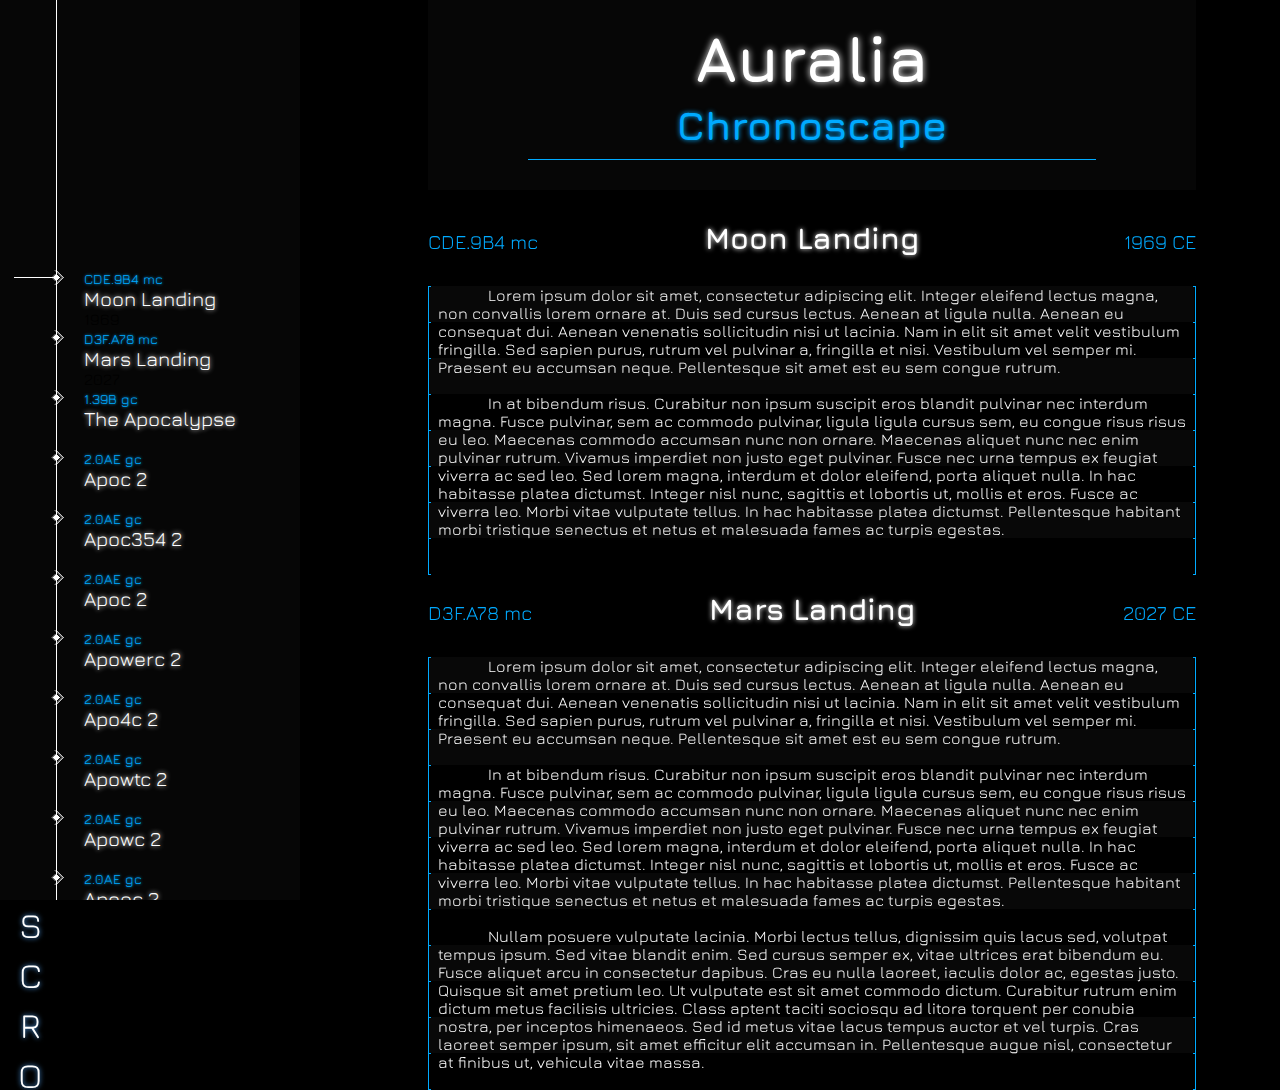
<file: Chronoscape.html>
<!DOCTYPE html>
<html>
	<head>
		<link rel="stylesheet" type="text/css" href="Chronoscape.css"> 
		<link href="https://fonts.googleapis.com/css?family=Jura" rel="stylesheet">
		<script src="https://ajax.googleapis.com/ajax/libs/jquery/3.3.1/jquery.min.js"></script>
		<script src="Chronoscape.js"></script>
		<title>Auralia - Chronoscape</title>
	</head>
	<body onload="openAnim();">
		<div id="timebar">
			<div id="tbdecor1"></div>
			<div id="scrollnote">S C R O L L</div>
			<div id="scrolltop"></div>
			<div class="ttag">
				<div id="tbdecor2"></div>
				<div class="tstamp">CDE.9B4 mc</div>
				<div class="stitle">Moon Landing</div>
				<div class="date">1969</div>
			</div>
			<div class="ttag">
				<div class="tstamp">D3F.A78 mc</div>
				<div class="stitle">Mars Landing</div>
				<div class="date">2027</div>
			</div>
			<div class="ttag">
				<div class="tstamp">1.39B gc</div>
				<div class="stitle">The Apocalypse</div>
			</div>
			<div class="ttag">
				<div class="tstamp">2.0AE gc</div>
				<div class="stitle">Apoc 2</div>
			</div>
			<div class="ttag">
				<div class="tstamp">2.0AE gc</div>
				<div class="stitle">Apoc354 2</div>
			</div>
			<div class="ttag">
				<div class="tstamp">2.0AE gc</div>
				<div class="stitle">Apoc 2</div>
			</div>
			<div class="ttag">
				<div class="tstamp">2.0AE gc</div>
				<div class="stitle">Apowerc 2</div>
			</div>
			<div class="ttag">
				<div class="tstamp">2.0AE gc</div>
				<div class="stitle">Apo4c 2</div>
			</div>
			<div class="ttag">
				<div class="tstamp">2.0AE gc</div>
				<div class="stitle">Apowtc 2</div>
			</div>
			<div class="ttag">
				<div class="tstamp">2.0AE gc</div>
				<div class="stitle">Apowc 2</div>
			</div>
			<div class="ttag">
				<div class="tstamp">2.0AE gc</div>
				<div class="stitle">Apeoc 2</div>
			</div>
			<div class="ttag">
				<div class="tstamp">2.0AE gc</div>
				<div class="stitle">Ap23oc 2</div>
			</div>
			<div class="ttag">
				<div class="tstamp">2.0AE gc</div>
				<div class="stitle">Apoghc 2</div>
			</div>
			<div class="ttag">
				<div class="tstamp">2.0AE gc</div>
				<div class="stitle">Apoerc 2</div>
			</div>
			<div class="ttag">
				<div class="tstamp">2.0AE gc</div>
				<div class="stitle">Apwwoc 2</div>
			</div>
			<div class="ttag">
				<div class="tstamp">2.0AE gc</div>
				<div class="stitle">Apoc 2</div>
			</div>
			<div class="ttag">
				<div class="tstamp">2.0AE gc</div>
				<div class="stitle">Apoc 2</div>
			</div>
			<div class="ttag">
				<div class="tstamp">2.0AE gc</div>
				<div class="stitle">Apoc 2</div>
			</div>
			<div id="scrollbottom"></div>
		</div>
		<div id="timebarspacer"></div>
		<div id="toppage">
			<center>
				<h1 id="toptitle1">Auralia</h1>
				<h2 id="toptitle2">Chronoscape</h2>
				<div id="decor1"></div>
			</center>
		</div>
		<div id="content">
			<div class="eventframe">
				<div class="text"> <!-- title 1-->
					<p>
Lorem ipsum dolor sit amet, consectetur adipiscing elit. Integer eleifend lectus magna, non convallis lorem ornare at. Duis sed cursus lectus. Aenean at ligula nulla. Aenean eu consequat dui. Aenean venenatis sollicitudin nisi ut lacinia. Nam in elit sit amet velit vestibulum fringilla. Sed sapien purus, rutrum vel pulvinar a, fringilla et nisi. Vestibulum vel semper mi. Praesent eu accumsan neque. Pellentesque sit amet est eu sem congue rutrum.
					</p><p>
In at bibendum risus. Curabitur non ipsum suscipit eros blandit pulvinar nec interdum magna. Fusce pulvinar, sem ac commodo pulvinar, ligula ligula cursus sem, eu congue risus risus eu leo. Maecenas commodo accumsan nunc non ornare. Maecenas aliquet nunc nec enim pulvinar rutrum. Vivamus imperdiet non justo eget pulvinar. Fusce nec urna tempus ex feugiat viverra ac sed leo. Sed lorem magna, interdum et dolor eleifend, porta aliquet nulla. In hac habitasse platea dictumst. Integer nisl nunc, sagittis et lobortis ut, mollis et eros. Fusce ac viverra leo. Morbi vitae vulputate tellus. In hac habitasse platea dictumst. Pellentesque habitant morbi tristique senectus et netus et malesuada fames ac turpis egestas.
					</p>
				</div>
			</div>
			<div class="eventframe">
				<div class="text"> <!-- title 2-->
					<p>
Lorem ipsum dolor sit amet, consectetur adipiscing elit. Integer eleifend lectus magna, non convallis lorem ornare at. Duis sed cursus lectus. Aenean at ligula nulla. Aenean eu consequat dui. Aenean venenatis sollicitudin nisi ut lacinia. Nam in elit sit amet velit vestibulum fringilla. Sed sapien purus, rutrum vel pulvinar a, fringilla et nisi. Vestibulum vel semper mi. Praesent eu accumsan neque. Pellentesque sit amet est eu sem congue rutrum.
					</p><p>
In at bibendum risus. Curabitur non ipsum suscipit eros blandit pulvinar nec interdum magna. Fusce pulvinar, sem ac commodo pulvinar, ligula ligula cursus sem, eu congue risus risus eu leo. Maecenas commodo accumsan nunc non ornare. Maecenas aliquet nunc nec enim pulvinar rutrum. Vivamus imperdiet non justo eget pulvinar. Fusce nec urna tempus ex feugiat viverra ac sed leo. Sed lorem magna, interdum et dolor eleifend, porta aliquet nulla. In hac habitasse platea dictumst. Integer nisl nunc, sagittis et lobortis ut, mollis et eros. Fusce ac viverra leo. Morbi vitae vulputate tellus. In hac habitasse platea dictumst. Pellentesque habitant morbi tristique senectus et netus et malesuada fames ac turpis egestas.
					</p><p>
Nullam posuere vulputate lacinia. Morbi lectus tellus, dignissim quis lacus sed, volutpat tempus ipsum. Sed vitae blandit enim. Sed cursus semper ex, vitae ultrices erat bibendum eu. Fusce aliquet arcu in consectetur dapibus. Cras eu nulla laoreet, iaculis dolor ac, egestas justo. Quisque sit amet pretium leo. Ut vulputate est sit amet commodo dictum. Curabitur rutrum enim dictum metus facilisis ultricies. Class aptent taciti sociosqu ad litora torquent per conubia nostra, per inceptos himenaeos. Sed id metus vitae lacus tempus auctor et vel turpis. Cras laoreet semper ipsum, sit amet efficitur elit accumsan in. Pellentesque augue nisl, consectetur at finibus ut, vehicula vitae massa.
					</p>
				</div>
			</div>
			<div class="eventframe">
				<div class="text"> <!-- title 2-->
					<p>
Lorem ipsum dolor sit amet, consectetur adipiscing elit. Integer eleifend lectus magna, non convallis lorem ornare at. Duis sed cursus lectus. Aenean at ligula nulla. Aenean eu consequat dui. Aenean venenatis sollicitudin nisi ut lacinia. Nam in elit sit amet velit vestibulum fringilla. Sed sapien purus, rutrum vel pulvinar a, fringilla et nisi. Vestibulum vel semper mi. Praesent eu accumsan neque. Pellentesque sit amet est eu sem congue rutrum.
					</p><p>
In at bibendum risus. Curabitur non ipsum suscipit eros blandit pulvinar nec interdum magna. Fusce pulvinar, sem ac commodo pulvinar, ligula ligula cursus sem, eu congue risus risus eu leo. Maecenas commodo accumsan nunc non ornare. Maecenas aliquet nunc nec enim pulvinar rutrum. Vivamus imperdiet non justo eget pulvinar. Fusce nec urna tempus ex feugiat viverra ac sed leo. Sed lorem magna, interdum et dolor eleifend, porta aliquet nulla. In hac habitasse platea dictumst. Integer nisl nunc, sagittis et lobortis ut, mollis et eros. Fusce ac viverra leo. Morbi vitae vulputate tellus. In hac habitasse platea dictumst. Pellentesque habitant morbi tristique senectus et netus et malesuada fames ac turpis egestas.
					</p><p>
Nullam posuere vulputate lacinia. Morbi lectus tellus, dignissim quis lacus sed, volutpat tempus ipsum. Sed vitae blandit enim. Sed cursus semper ex, vitae ultrices erat bibendum eu. Fusce aliquet arcu in consectetur dapibus. Cras eu nulla laoreet, iaculis dolor ac, egestas justo. Quisque sit amet pretium leo. Ut vulputate est sit amet commodo dictum. Curabitur rutrum enim dictum metus facilisis ultricies. Class aptent taciti sociosqu ad litora torquent per conubia nostra, per inceptos himenaeos. Sed id metus vitae lacus tempus auctor et vel turpis. Cras laoreet semper ipsum, sit amet efficitur elit accumsan in. Pellentesque augue nisl, consectetur at finibus ut, vehicula vitae massa.
					</p>
				</div>
			</div>
			<div class="eventframe">
				<div class="text"> <!-- title 2-->
					<p>
Lorem ipsum dolor sit amet, consectetur adipiscing elit. Integer eleifend lectus magna, non convallis lorem ornare at. Duis sed cursus lectus. Aenean at ligula nulla. Aenean eu consequat dui. Aenean venenatis sollicitudin nisi ut lacinia. Nam in elit sit amet velit vestibulum fringilla. Sed sapien purus, rutrum vel pulvinar a, fringilla et nisi. Vestibulum vel semper mi. Praesent eu accumsan neque. Pellentesque sit amet est eu sem congue rutrum.
					</p><p>
In at bibendum risus. Curabitur non ipsum suscipit eros blandit pulvinar nec interdum magna. Fusce pulvinar, sem ac commodo pulvinar, ligula ligula cursus sem, eu congue risus risus eu leo. Maecenas commodo accumsan nunc non ornare. Maecenas aliquet nunc nec enim pulvinar rutrum. Vivamus imperdiet non justo eget pulvinar. Fusce nec urna tempus ex feugiat viverra ac sed leo. Sed lorem magna, interdum et dolor eleifend, porta aliquet nulla. In hac habitasse platea dictumst. Integer nisl nunc, sagittis et lobortis ut, mollis et eros. Fusce ac viverra leo. Morbi vitae vulputate tellus. In hac habitasse platea dictumst. Pellentesque habitant morbi tristique senectus et netus et malesuada fames ac turpis egestas.
					</p><p>
Nullam posuere vulputate lacinia. Morbi lectus tellus, dignissim quis lacus sed, volutpat tempus ipsum. Sed vitae blandit enim. Sed cursus semper ex, vitae ultrices erat bibendum eu. Fusce aliquet arcu in consectetur dapibus. Cras eu nulla laoreet, iaculis dolor ac, egestas justo. Quisque sit amet pretium leo. Ut vulputate est sit amet commodo dictum. Curabitur rutrum enim dictum metus facilisis ultricies. Class aptent taciti sociosqu ad litora torquent per conubia nostra, per inceptos himenaeos. Sed id metus vitae lacus tempus auctor et vel turpis. Cras laoreet semper ipsum, sit amet efficitur elit accumsan in. Pellentesque augue nisl, consectetur at finibus ut, vehicula vitae massa.
					</p>
				</div>
			</div>
			<div class="eventframe">
				<div class="text"> <!-- title 2-->
					<p>
Lorem ipsum dolor sit amet, consectetur adipiscing elit. Integer eleifend lectus magna, non convallis lorem ornare at. Duis sed cursus lectus. Aenean at ligula nulla. Aenean eu consequat dui. Aenean venenatis sollicitudin nisi ut lacinia. Nam in elit sit amet velit vestibulum fringilla. Sed sapien purus, rutrum vel pulvinar a, fringilla et nisi. Vestibulum vel semper mi. Praesent eu accumsan neque. Pellentesque sit amet est eu sem congue rutrum.
					</p><p>
In at bibendum risus. Curabitur non ipsum suscipit eros blandit pulvinar nec interdum magna. Fusce pulvinar, sem ac commodo pulvinar, ligula ligula cursus sem, eu congue risus risus eu leo. Maecenas commodo accumsan nunc non ornare. Maecenas aliquet nunc nec enim pulvinar rutrum. Vivamus imperdiet non justo eget pulvinar. Fusce nec urna tempus ex feugiat viverra ac sed leo. Sed lorem magna, interdum et dolor eleifend, porta aliquet nulla. In hac habitasse platea dictumst. Integer nisl nunc, sagittis et lobortis ut, mollis et eros. Fusce ac viverra leo. Morbi vitae vulputate tellus. In hac habitasse platea dictumst. Pellentesque habitant morbi tristique senectus et netus et malesuada fames ac turpis egestas.
					</p><p>
Nullam posuere vulputate lacinia. Morbi lectus tellus, dignissim quis lacus sed, volutpat tempus ipsum. Sed vitae blandit enim. Sed cursus semper ex, vitae ultrices erat bibendum eu. Fusce aliquet arcu in consectetur dapibus. Cras eu nulla laoreet, iaculis dolor ac, egestas justo. Quisque sit amet pretium leo. Ut vulputate est sit amet commodo dictum. Curabitur rutrum enim dictum metus facilisis ultricies. Class aptent taciti sociosqu ad litora torquent per conubia nostra, per inceptos himenaeos. Sed id metus vitae lacus tempus auctor et vel turpis. Cras laoreet semper ipsum, sit amet efficitur elit accumsan in. Pellentesque augue nisl, consectetur at finibus ut, vehicula vitae massa.
					</p>
				</div>
			</div>
			<div class="eventframe">
				<div class="text"> <!-- title 2-->
					<p>
Lorem ipsum dolor sit amet, consectetur adipiscing elit. Integer eleifend lectus magna, non convallis lorem ornare at. Duis sed cursus lectus. Aenean at ligula nulla. Aenean eu consequat dui. Aenean venenatis sollicitudin nisi ut lacinia. Nam in elit sit amet velit vestibulum fringilla. Sed sapien purus, rutrum vel pulvinar a, fringilla et nisi. Vestibulum vel semper mi. Praesent eu accumsan neque. Pellentesque sit amet est eu sem congue rutrum.
					</p><p>
In at bibendum risus. Curabitur non ipsum suscipit eros blandit pulvinar nec interdum magna. Fusce pulvinar, sem ac commodo pulvinar, ligula ligula cursus sem, eu congue risus risus eu leo. Maecenas commodo accumsan nunc non ornare. Maecenas aliquet nunc nec enim pulvinar rutrum. Vivamus imperdiet non justo eget pulvinar. Fusce nec urna tempus ex feugiat viverra ac sed leo. Sed lorem magna, interdum et dolor eleifend, porta aliquet nulla. In hac habitasse platea dictumst. Integer nisl nunc, sagittis et lobortis ut, mollis et eros. Fusce ac viverra leo. Morbi vitae vulputate tellus. In hac habitasse platea dictumst. Pellentesque habitant morbi tristique senectus et netus et malesuada fames ac turpis egestas.
					</p><p>
Nullam posuere vulputate lacinia. Morbi lectus tellus, dignissim quis lacus sed, volutpat tempus ipsum. Sed vitae blandit enim. Sed cursus semper ex, vitae ultrices erat bibendum eu. Fusce aliquet arcu in consectetur dapibus. Cras eu nulla laoreet, iaculis dolor ac, egestas justo. Quisque sit amet pretium leo. Ut vulputate est sit amet commodo dictum. Curabitur rutrum enim dictum metus facilisis ultricies. Class aptent taciti sociosqu ad litora torquent per conubia nostra, per inceptos himenaeos. Sed id metus vitae lacus tempus auctor et vel turpis. Cras laoreet semper ipsum, sit amet efficitur elit accumsan in. Pellentesque augue nisl, consectetur at finibus ut, vehicula vitae massa.
					</p>
				</div>
			</div>
			<div class="eventframe">
				<div class="text"> <!-- title 2-->
					<p>
Lorem ipsum dolor sit amet, consectetur adipiscing elit. Integer eleifend lectus magna, non convallis lorem ornare at. Duis sed cursus lectus. Aenean at ligula nulla. Aenean eu consequat dui. Aenean venenatis sollicitudin nisi ut lacinia. Nam in elit sit amet velit vestibulum fringilla. Sed sapien purus, rutrum vel pulvinar a, fringilla et nisi. Vestibulum vel semper mi. Praesent eu accumsan neque. Pellentesque sit amet est eu sem congue rutrum.
					</p><p>
In at bibendum risus. Curabitur non ipsum suscipit eros blandit pulvinar nec interdum magna. Fusce pulvinar, sem ac commodo pulvinar, ligula ligula cursus sem, eu congue risus risus eu leo. Maecenas commodo accumsan nunc non ornare. Maecenas aliquet nunc nec enim pulvinar rutrum. Vivamus imperdiet non justo eget pulvinar. Fusce nec urna tempus ex feugiat viverra ac sed leo. Sed lorem magna, interdum et dolor eleifend, porta aliquet nulla. In hac habitasse platea dictumst. Integer nisl nunc, sagittis et lobortis ut, mollis et eros. Fusce ac viverra leo. Morbi vitae vulputate tellus. In hac habitasse platea dictumst. Pellentesque habitant morbi tristique senectus et netus et malesuada fames ac turpis egestas.
					</p><p>
Nullam posuere vulputate lacinia. Morbi lectus tellus, dignissim quis lacus sed, volutpat tempus ipsum. Sed vitae blandit enim. Sed cursus semper ex, vitae ultrices erat bibendum eu. Fusce aliquet arcu in consectetur dapibus. Cras eu nulla laoreet, iaculis dolor ac, egestas justo. Quisque sit amet pretium leo. Ut vulputate est sit amet commodo dictum. Curabitur rutrum enim dictum metus facilisis ultricies. Class aptent taciti sociosqu ad litora torquent per conubia nostra, per inceptos himenaeos. Sed id metus vitae lacus tempus auctor et vel turpis. Cras laoreet semper ipsum, sit amet efficitur elit accumsan in. Pellentesque augue nisl, consectetur at finibus ut, vehicula vitae massa.
					</p>
				</div>
			</div>
			<div class="eventframe">
				<div class="text"> <!-- title 2-->
					<p>
Lorem ipsum dolor sit amet, consectetur adipiscing elit. Integer eleifend lectus magna, non convallis lorem ornare at. Duis sed cursus lectus. Aenean at ligula nulla. Aenean eu consequat dui. Aenean venenatis sollicitudin nisi ut lacinia. Nam in elit sit amet velit vestibulum fringilla. Sed sapien purus, rutrum vel pulvinar a, fringilla et nisi. Vestibulum vel semper mi. Praesent eu accumsan neque. Pellentesque sit amet est eu sem congue rutrum.
					</p><p>
In at bibendum risus. Curabitur non ipsum suscipit eros blandit pulvinar nec interdum magna. Fusce pulvinar, sem ac commodo pulvinar, ligula ligula cursus sem, eu congue risus risus eu leo. Maecenas commodo accumsan nunc non ornare. Maecenas aliquet nunc nec enim pulvinar rutrum. Vivamus imperdiet non justo eget pulvinar. Fusce nec urna tempus ex feugiat viverra ac sed leo. Sed lorem magna, interdum et dolor eleifend, porta aliquet nulla. In hac habitasse platea dictumst. Integer nisl nunc, sagittis et lobortis ut, mollis et eros. Fusce ac viverra leo. Morbi vitae vulputate tellus. In hac habitasse platea dictumst. Pellentesque habitant morbi tristique senectus et netus et malesuada fames ac turpis egestas.
					</p><p>
Nullam posuere vulputate lacinia. Morbi lectus tellus, dignissim quis lacus sed, volutpat tempus ipsum. Sed vitae blandit enim. Sed cursus semper ex, vitae ultrices erat bibendum eu. Fusce aliquet arcu in consectetur dapibus. Cras eu nulla laoreet, iaculis dolor ac, egestas justo. Quisque sit amet pretium leo. Ut vulputate est sit amet commodo dictum. Curabitur rutrum enim dictum metus facilisis ultricies. Class aptent taciti sociosqu ad litora torquent per conubia nostra, per inceptos himenaeos. Sed id metus vitae lacus tempus auctor et vel turpis. Cras laoreet semper ipsum, sit amet efficitur elit accumsan in. Pellentesque augue nisl, consectetur at finibus ut, vehicula vitae massa.
					</p>
				</div>
			</div>
			<div class="eventframe">
				<div class="text"> <!-- title 2-->
					<p>
Lorem ipsum dolor sit amet, consectetur adipiscing elit. Integer eleifend lectus magna, non convallis lorem ornare at. Duis sed cursus lectus. Aenean at ligula nulla. Aenean eu consequat dui. Aenean venenatis sollicitudin nisi ut lacinia. Nam in elit sit amet velit vestibulum fringilla. Sed sapien purus, rutrum vel pulvinar a, fringilla et nisi. Vestibulum vel semper mi. Praesent eu accumsan neque. Pellentesque sit amet est eu sem congue rutrum.
					</p><p>
In at bibendum risus. Curabitur non ipsum suscipit eros blandit pulvinar nec interdum magna. Fusce pulvinar, sem ac commodo pulvinar, ligula ligula cursus sem, eu congue risus risus eu leo. Maecenas commodo accumsan nunc non ornare. Maecenas aliquet nunc nec enim pulvinar rutrum. Vivamus imperdiet non justo eget pulvinar. Fusce nec urna tempus ex feugiat viverra ac sed leo. Sed lorem magna, interdum et dolor eleifend, porta aliquet nulla. In hac habitasse platea dictumst. Integer nisl nunc, sagittis et lobortis ut, mollis et eros. Fusce ac viverra leo. Morbi vitae vulputate tellus. In hac habitasse platea dictumst. Pellentesque habitant morbi tristique senectus et netus et malesuada fames ac turpis egestas.
					</p><p>
Nullam posuere vulputate lacinia. Morbi lectus tellus, dignissim quis lacus sed, volutpat tempus ipsum. Sed vitae blandit enim. Sed cursus semper ex, vitae ultrices erat bibendum eu. Fusce aliquet arcu in consectetur dapibus. Cras eu nulla laoreet, iaculis dolor ac, egestas justo. Quisque sit amet pretium leo. Ut vulputate est sit amet commodo dictum. Curabitur rutrum enim dictum metus facilisis ultricies. Class aptent taciti sociosqu ad litora torquent per conubia nostra, per inceptos himenaeos. Sed id metus vitae lacus tempus auctor et vel turpis. Cras laoreet semper ipsum, sit amet efficitur elit accumsan in. Pellentesque augue nisl, consectetur at finibus ut, vehicula vitae massa.
					</p>
				</div>
			</div>
			<div class="eventframe">
				<div class="text"> <!-- title 2-->
					<p>
Lorem ipsum dolor sit amet, consectetur adipiscing elit. Integer eleifend lectus magna, non convallis lorem ornare at. Duis sed cursus lectus. Aenean at ligula nulla. Aenean eu consequat dui. Aenean venenatis sollicitudin nisi ut lacinia. Nam in elit sit amet velit vestibulum fringilla. Sed sapien purus, rutrum vel pulvinar a, fringilla et nisi. Vestibulum vel semper mi. Praesent eu accumsan neque. Pellentesque sit amet est eu sem congue rutrum.
					</p><p>
In at bibendum risus. Curabitur non ipsum suscipit eros blandit pulvinar nec interdum magna. Fusce pulvinar, sem ac commodo pulvinar, ligula ligula cursus sem, eu congue risus risus eu leo. Maecenas commodo accumsan nunc non ornare. Maecenas aliquet nunc nec enim pulvinar rutrum. Vivamus imperdiet non justo eget pulvinar. Fusce nec urna tempus ex feugiat viverra ac sed leo. Sed lorem magna, interdum et dolor eleifend, porta aliquet nulla. In hac habitasse platea dictumst. Integer nisl nunc, sagittis et lobortis ut, mollis et eros. Fusce ac viverra leo. Morbi vitae vulputate tellus. In hac habitasse platea dictumst. Pellentesque habitant morbi tristique senectus et netus et malesuada fames ac turpis egestas.
					</p><p>
Nullam posuere vulputate lacinia. Morbi lectus tellus, dignissim quis lacus sed, volutpat tempus ipsum. Sed vitae blandit enim. Sed cursus semper ex, vitae ultrices erat bibendum eu. Fusce aliquet arcu in consectetur dapibus. Cras eu nulla laoreet, iaculis dolor ac, egestas justo. Quisque sit amet pretium leo. Ut vulputate est sit amet commodo dictum. Curabitur rutrum enim dictum metus facilisis ultricies. Class aptent taciti sociosqu ad litora torquent per conubia nostra, per inceptos himenaeos. Sed id metus vitae lacus tempus auctor et vel turpis. Cras laoreet semper ipsum, sit amet efficitur elit accumsan in. Pellentesque augue nisl, consectetur at finibus ut, vehicula vitae massa.
					</p>
				</div>
			</div>
			<div class="eventframe">
				<div class="text"> <!-- title 2-->
					<p>
Lorem ipsum dolor sit amet, consectetur adipiscing elit. Integer eleifend lectus magna, non convallis lorem ornare at. Duis sed cursus lectus. Aenean at ligula nulla. Aenean eu consequat dui. Aenean venenatis sollicitudin nisi ut lacinia. Nam in elit sit amet velit vestibulum fringilla. Sed sapien purus, rutrum vel pulvinar a, fringilla et nisi. Vestibulum vel semper mi. Praesent eu accumsan neque. Pellentesque sit amet est eu sem congue rutrum.
					</p><p>
In at bibendum risus. Curabitur non ipsum suscipit eros blandit pulvinar nec interdum magna. Fusce pulvinar, sem ac commodo pulvinar, ligula ligula cursus sem, eu congue risus risus eu leo. Maecenas commodo accumsan nunc non ornare. Maecenas aliquet nunc nec enim pulvinar rutrum. Vivamus imperdiet non justo eget pulvinar. Fusce nec urna tempus ex feugiat viverra ac sed leo. Sed lorem magna, interdum et dolor eleifend, porta aliquet nulla. In hac habitasse platea dictumst. Integer nisl nunc, sagittis et lobortis ut, mollis et eros. Fusce ac viverra leo. Morbi vitae vulputate tellus. In hac habitasse platea dictumst. Pellentesque habitant morbi tristique senectus et netus et malesuada fames ac turpis egestas.
					</p><p>
Nullam posuere vulputate lacinia. Morbi lectus tellus, dignissim quis lacus sed, volutpat tempus ipsum. Sed vitae blandit enim. Sed cursus semper ex, vitae ultrices erat bibendum eu. Fusce aliquet arcu in consectetur dapibus. Cras eu nulla laoreet, iaculis dolor ac, egestas justo. Quisque sit amet pretium leo. Ut vulputate est sit amet commodo dictum. Curabitur rutrum enim dictum metus facilisis ultricies. Class aptent taciti sociosqu ad litora torquent per conubia nostra, per inceptos himenaeos. Sed id metus vitae lacus tempus auctor et vel turpis. Cras laoreet semper ipsum, sit amet efficitur elit accumsan in. Pellentesque augue nisl, consectetur at finibus ut, vehicula vitae massa.
					</p>
				</div>
			</div>
			<div class="eventframe">
				<div class="text"> <!-- title 2-->
					<p>
Lorem ipsum dolor sit amet, consectetur adipiscing elit. Integer eleifend lectus magna, non convallis lorem ornare at. Duis sed cursus lectus. Aenean at ligula nulla. Aenean eu consequat dui. Aenean venenatis sollicitudin nisi ut lacinia. Nam in elit sit amet velit vestibulum fringilla. Sed sapien purus, rutrum vel pulvinar a, fringilla et nisi. Vestibulum vel semper mi. Praesent eu accumsan neque. Pellentesque sit amet est eu sem congue rutrum.
					</p><p>
In at bibendum risus. Curabitur non ipsum suscipit eros blandit pulvinar nec interdum magna. Fusce pulvinar, sem ac commodo pulvinar, ligula ligula cursus sem, eu congue risus risus eu leo. Maecenas commodo accumsan nunc non ornare. Maecenas aliquet nunc nec enim pulvinar rutrum. Vivamus imperdiet non justo eget pulvinar. Fusce nec urna tempus ex feugiat viverra ac sed leo. Sed lorem magna, interdum et dolor eleifend, porta aliquet nulla. In hac habitasse platea dictumst. Integer nisl nunc, sagittis et lobortis ut, mollis et eros. Fusce ac viverra leo. Morbi vitae vulputate tellus. In hac habitasse platea dictumst. Pellentesque habitant morbi tristique senectus et netus et malesuada fames ac turpis egestas.
					</p><p>
Nullam posuere vulputate lacinia. Morbi lectus tellus, dignissim quis lacus sed, volutpat tempus ipsum. Sed vitae blandit enim. Sed cursus semper ex, vitae ultrices erat bibendum eu. Fusce aliquet arcu in consectetur dapibus. Cras eu nulla laoreet, iaculis dolor ac, egestas justo. Quisque sit amet pretium leo. Ut vulputate est sit amet commodo dictum. Curabitur rutrum enim dictum metus facilisis ultricies. Class aptent taciti sociosqu ad litora torquent per conubia nostra, per inceptos himenaeos. Sed id metus vitae lacus tempus auctor et vel turpis. Cras laoreet semper ipsum, sit amet efficitur elit accumsan in. Pellentesque augue nisl, consectetur at finibus ut, vehicula vitae massa.
					</p>
				</div>
			</div>
			<div class="eventframe">
				<div class="text"> <!-- title 2-->
					<p>
Lorem ipsum dolor sit amet, consectetur adipiscing elit. Integer eleifend lectus magna, non convallis lorem ornare at. Duis sed cursus lectus. Aenean at ligula nulla. Aenean eu consequat dui. Aenean venenatis sollicitudin nisi ut lacinia. Nam in elit sit amet velit vestibulum fringilla. Sed sapien purus, rutrum vel pulvinar a, fringilla et nisi. Vestibulum vel semper mi. Praesent eu accumsan neque. Pellentesque sit amet est eu sem congue rutrum.
					</p><p>
In at bibendum risus. Curabitur non ipsum suscipit eros blandit pulvinar nec interdum magna. Fusce pulvinar, sem ac commodo pulvinar, ligula ligula cursus sem, eu congue risus risus eu leo. Maecenas commodo accumsan nunc non ornare. Maecenas aliquet nunc nec enim pulvinar rutrum. Vivamus imperdiet non justo eget pulvinar. Fusce nec urna tempus ex feugiat viverra ac sed leo. Sed lorem magna, interdum et dolor eleifend, porta aliquet nulla. In hac habitasse platea dictumst. Integer nisl nunc, sagittis et lobortis ut, mollis et eros. Fusce ac viverra leo. Morbi vitae vulputate tellus. In hac habitasse platea dictumst. Pellentesque habitant morbi tristique senectus et netus et malesuada fames ac turpis egestas.
					</p><p>
Nullam posuere vulputate lacinia. Morbi lectus tellus, dignissim quis lacus sed, volutpat tempus ipsum. Sed vitae blandit enim. Sed cursus semper ex, vitae ultrices erat bibendum eu. Fusce aliquet arcu in consectetur dapibus. Cras eu nulla laoreet, iaculis dolor ac, egestas justo. Quisque sit amet pretium leo. Ut vulputate est sit amet commodo dictum. Curabitur rutrum enim dictum metus facilisis ultricies. Class aptent taciti sociosqu ad litora torquent per conubia nostra, per inceptos himenaeos. Sed id metus vitae lacus tempus auctor et vel turpis. Cras laoreet semper ipsum, sit amet efficitur elit accumsan in. Pellentesque augue nisl, consectetur at finibus ut, vehicula vitae massa.
					</p>
				</div>
			</div>
			<div class="eventframe">
				<div class="text"> <!-- title 2-->
					<p>
Lorem ipsum dolor sit amet, consectetur adipiscing elit. Integer eleifend lectus magna, non convallis lorem ornare at. Duis sed cursus lectus. Aenean at ligula nulla. Aenean eu consequat dui. Aenean venenatis sollicitudin nisi ut lacinia. Nam in elit sit amet velit vestibulum fringilla. Sed sapien purus, rutrum vel pulvinar a, fringilla et nisi. Vestibulum vel semper mi. Praesent eu accumsan neque. Pellentesque sit amet est eu sem congue rutrum.
					</p><p>
In at bibendum risus. Curabitur non ipsum suscipit eros blandit pulvinar nec interdum magna. Fusce pulvinar, sem ac commodo pulvinar, ligula ligula cursus sem, eu congue risus risus eu leo. Maecenas commodo accumsan nunc non ornare. Maecenas aliquet nunc nec enim pulvinar rutrum. Vivamus imperdiet non justo eget pulvinar. Fusce nec urna tempus ex feugiat viverra ac sed leo. Sed lorem magna, interdum et dolor eleifend, porta aliquet nulla. In hac habitasse platea dictumst. Integer nisl nunc, sagittis et lobortis ut, mollis et eros. Fusce ac viverra leo. Morbi vitae vulputate tellus. In hac habitasse platea dictumst. Pellentesque habitant morbi tristique senectus et netus et malesuada fames ac turpis egestas.
					</p><p>
Nullam posuere vulputate lacinia. Morbi lectus tellus, dignissim quis lacus sed, volutpat tempus ipsum. Sed vitae blandit enim. Sed cursus semper ex, vitae ultrices erat bibendum eu. Fusce aliquet arcu in consectetur dapibus. Cras eu nulla laoreet, iaculis dolor ac, egestas justo. Quisque sit amet pretium leo. Ut vulputate est sit amet commodo dictum. Curabitur rutrum enim dictum metus facilisis ultricies. Class aptent taciti sociosqu ad litora torquent per conubia nostra, per inceptos himenaeos. Sed id metus vitae lacus tempus auctor et vel turpis. Cras laoreet semper ipsum, sit amet efficitur elit accumsan in. Pellentesque augue nisl, consectetur at finibus ut, vehicula vitae massa.
					</p>
				</div>
			</div>
			<div class="eventframe">
				<div class="text"> <!-- title 2-->
					<p>
Lorem ipsum dolor sit amet, consectetur adipiscing elit. Integer eleifend lectus magna, non convallis lorem ornare at. Duis sed cursus lectus. Aenean at ligula nulla. Aenean eu consequat dui. Aenean venenatis sollicitudin nisi ut lacinia. Nam in elit sit amet velit vestibulum fringilla. Sed sapien purus, rutrum vel pulvinar a, fringilla et nisi. Vestibulum vel semper mi. Praesent eu accumsan neque. Pellentesque sit amet est eu sem congue rutrum.
					</p><p>
In at bibendum risus. Curabitur non ipsum suscipit eros blandit pulvinar nec interdum magna. Fusce pulvinar, sem ac commodo pulvinar, ligula ligula cursus sem, eu congue risus risus eu leo. Maecenas commodo accumsan nunc non ornare. Maecenas aliquet nunc nec enim pulvinar rutrum. Vivamus imperdiet non justo eget pulvinar. Fusce nec urna tempus ex feugiat viverra ac sed leo. Sed lorem magna, interdum et dolor eleifend, porta aliquet nulla. In hac habitasse platea dictumst. Integer nisl nunc, sagittis et lobortis ut, mollis et eros. Fusce ac viverra leo. Morbi vitae vulputate tellus. In hac habitasse platea dictumst. Pellentesque habitant morbi tristique senectus et netus et malesuada fames ac turpis egestas.
					</p><p>
Nullam posuere vulputate lacinia. Morbi lectus tellus, dignissim quis lacus sed, volutpat tempus ipsum. Sed vitae blandit enim. Sed cursus semper ex, vitae ultrices erat bibendum eu. Fusce aliquet arcu in consectetur dapibus. Cras eu nulla laoreet, iaculis dolor ac, egestas justo. Quisque sit amet pretium leo. Ut vulputate est sit amet commodo dictum. Curabitur rutrum enim dictum metus facilisis ultricies. Class aptent taciti sociosqu ad litora torquent per conubia nostra, per inceptos himenaeos. Sed id metus vitae lacus tempus auctor et vel turpis. Cras laoreet semper ipsum, sit amet efficitur elit accumsan in. Pellentesque augue nisl, consectetur at finibus ut, vehicula vitae massa.
					</p>
				</div>
			</div>
			<div class="eventframe">
				<div class="text"> <!-- title 2-->
					<p>
Lorem ipsum dolor sit amet, consectetur adipiscing elit. Integer eleifend lectus magna, non convallis lorem ornare at. Duis sed cursus lectus. Aenean at ligula nulla. Aenean eu consequat dui. Aenean venenatis sollicitudin nisi ut lacinia. Nam in elit sit amet velit vestibulum fringilla. Sed sapien purus, rutrum vel pulvinar a, fringilla et nisi. Vestibulum vel semper mi. Praesent eu accumsan neque. Pellentesque sit amet est eu sem congue rutrum.
					</p><p>
In at bibendum risus. Curabitur non ipsum suscipit eros blandit pulvinar nec interdum magna. Fusce pulvinar, sem ac commodo pulvinar, ligula ligula cursus sem, eu congue risus risus eu leo. Maecenas commodo accumsan nunc non ornare. Maecenas aliquet nunc nec enim pulvinar rutrum. Vivamus imperdiet non justo eget pulvinar. Fusce nec urna tempus ex feugiat viverra ac sed leo. Sed lorem magna, interdum et dolor eleifend, porta aliquet nulla. In hac habitasse platea dictumst. Integer nisl nunc, sagittis et lobortis ut, mollis et eros. Fusce ac viverra leo. Morbi vitae vulputate tellus. In hac habitasse platea dictumst. Pellentesque habitant morbi tristique senectus et netus et malesuada fames ac turpis egestas.
					</p><p>
Nullam posuere vulputate lacinia. Morbi lectus tellus, dignissim quis lacus sed, volutpat tempus ipsum. Sed vitae blandit enim. Sed cursus semper ex, vitae ultrices erat bibendum eu. Fusce aliquet arcu in consectetur dapibus. Cras eu nulla laoreet, iaculis dolor ac, egestas justo. Quisque sit amet pretium leo. Ut vulputate est sit amet commodo dictum. Curabitur rutrum enim dictum metus facilisis ultricies. Class aptent taciti sociosqu ad litora torquent per conubia nostra, per inceptos himenaeos. Sed id metus vitae lacus tempus auctor et vel turpis. Cras laoreet semper ipsum, sit amet efficitur elit accumsan in. Pellentesque augue nisl, consectetur at finibus ut, vehicula vitae massa.
					</p>
				</div>
			</div>
			<div class="eventframe">
				<div class="text"> <!-- title 2-->
					<p>
Lorem ipsum dolor sit amet, consectetur adipiscing elit. Integer eleifend lectus magna, non convallis lorem ornare at. Duis sed cursus lectus. Aenean at ligula nulla. Aenean eu consequat dui. Aenean venenatis sollicitudin nisi ut lacinia. Nam in elit sit amet velit vestibulum fringilla. Sed sapien purus, rutrum vel pulvinar a, fringilla et nisi. Vestibulum vel semper mi. Praesent eu accumsan neque. Pellentesque sit amet est eu sem congue rutrum.
					</p><p>
In at bibendum risus. Curabitur non ipsum suscipit eros blandit pulvinar nec interdum magna. Fusce pulvinar, sem ac commodo pulvinar, ligula ligula cursus sem, eu congue risus risus eu leo. Maecenas commodo accumsan nunc non ornare. Maecenas aliquet nunc nec enim pulvinar rutrum. Vivamus imperdiet non justo eget pulvinar. Fusce nec urna tempus ex feugiat viverra ac sed leo. Sed lorem magna, interdum et dolor eleifend, porta aliquet nulla. In hac habitasse platea dictumst. Integer nisl nunc, sagittis et lobortis ut, mollis et eros. Fusce ac viverra leo. Morbi vitae vulputate tellus. In hac habitasse platea dictumst. Pellentesque habitant morbi tristique senectus et netus et malesuada fames ac turpis egestas.
					</p><p>
Nullam posuere vulputate lacinia. Morbi lectus tellus, dignissim quis lacus sed, volutpat tempus ipsum. Sed vitae blandit enim. Sed cursus semper ex, vitae ultrices erat bibendum eu. Fusce aliquet arcu in consectetur dapibus. Cras eu nulla laoreet, iaculis dolor ac, egestas justo. Quisque sit amet pretium leo. Ut vulputate est sit amet commodo dictum. Curabitur rutrum enim dictum metus facilisis ultricies. Class aptent taciti sociosqu ad litora torquent per conubia nostra, per inceptos himenaeos. Sed id metus vitae lacus tempus auctor et vel turpis. Cras laoreet semper ipsum, sit amet efficitur elit accumsan in. Pellentesque augue nisl, consectetur at finibus ut, vehicula vitae massa.
					</p>
				</div>
			</div>
			<div class="eventframe">
				<div class="text"> <!-- title 2-->
					<p>
Lorem ipsum dolor sit amet, consectetur adipiscing elit. Integer eleifend lectus magna, non convallis lorem ornare at. Duis sed cursus lectus. Aenean at ligula nulla. Aenean eu consequat dui. Aenean venenatis sollicitudin nisi ut lacinia. Nam in elit sit amet velit vestibulum fringilla. Sed sapien purus, rutrum vel pulvinar a, fringilla et nisi. Vestibulum vel semper mi. Praesent eu accumsan neque. Pellentesque sit amet est eu sem congue rutrum.
					</p><p>
In at bibendum risus. Curabitur non ipsum suscipit eros blandit pulvinar nec interdum magna. Fusce pulvinar, sem ac commodo pulvinar, ligula ligula cursus sem, eu congue risus risus eu leo. Maecenas commodo accumsan nunc non ornare. Maecenas aliquet nunc nec enim pulvinar rutrum. Vivamus imperdiet non justo eget pulvinar. Fusce nec urna tempus ex feugiat viverra ac sed leo. Sed lorem magna, interdum et dolor eleifend, porta aliquet nulla. In hac habitasse platea dictumst. Integer nisl nunc, sagittis et lobortis ut, mollis et eros. Fusce ac viverra leo. Morbi vitae vulputate tellus. In hac habitasse platea dictumst. Pellentesque habitant morbi tristique senectus et netus et malesuada fames ac turpis egestas.
					</p><p>
Nullam posuere vulputate lacinia. Morbi lectus tellus, dignissim quis lacus sed, volutpat tempus ipsum. Sed vitae blandit enim. Sed cursus semper ex, vitae ultrices erat bibendum eu. Fusce aliquet arcu in consectetur dapibus. Cras eu nulla laoreet, iaculis dolor ac, egestas justo. Quisque sit amet pretium leo. Ut vulputate est sit amet commodo dictum. Curabitur rutrum enim dictum metus facilisis ultricies. Class aptent taciti sociosqu ad litora torquent per conubia nostra, per inceptos himenaeos. Sed id metus vitae lacus tempus auctor et vel turpis. Cras laoreet semper ipsum, sit amet efficitur elit accumsan in. Pellentesque augue nisl, consectetur at finibus ut, vehicula vitae massa.
					</p>
				</div>
			</div>
			
			<div id="efscrollbottom"><div>

		</div>
	</body>
</html>
</file>
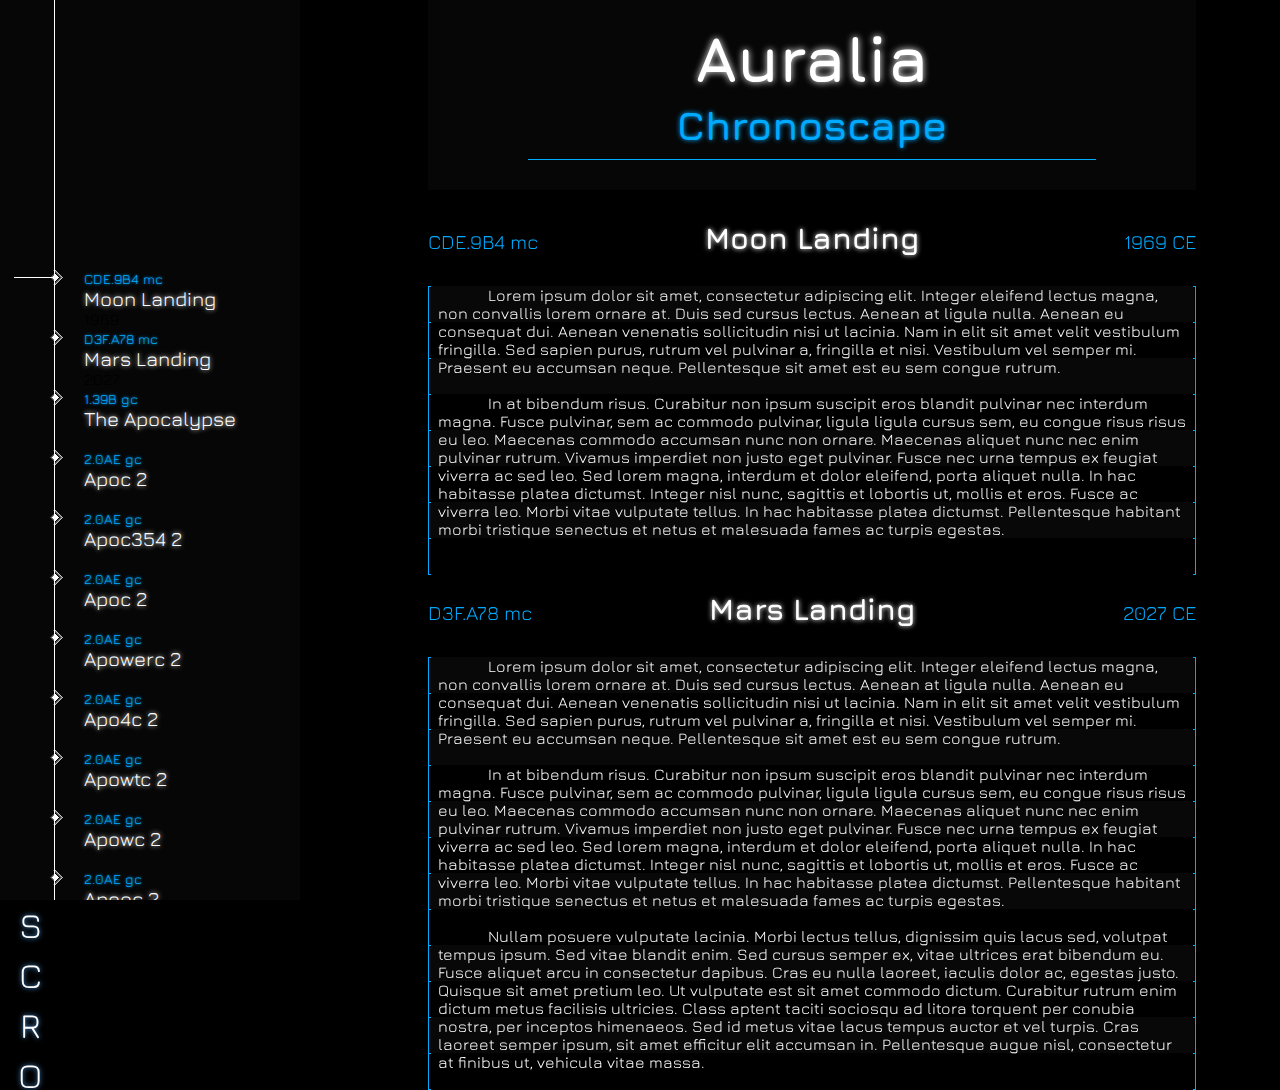
<file: Timeline.html>
<!DOCTYPE html>
<html>
	<head>
		<link rel="stylesheet" type="text/css" href="Timeline.css"> 
		<link href="https://fonts.googleapis.com/css?family=Jura" rel="stylesheet">
		<script src="https://ajax.googleapis.com/ajax/libs/jquery/3.3.1/jquery.min.js"></script>
		<script src="Timeline.js"></script>
		<title>Auralia - Timeline</title>
	</head>
	<body onload="openAnim();">
		<div id="timebar">
			<div id="tbdecor1"></div>
			<div id="scrollnote">S C R O L L</div>
			<div id="scrolltop"></div>
			<div class="ttag">
				<div id="tbdecor2"></div>
				<div class="tstamp">CDE.9B4 mc</div>
				<div class="stitle">Moon Landing</div>
				<div class="date">1969</div>
			</div>
			<div class="ttag">
				<div class="tstamp">D3F.A78 mc</div>
				<div class="stitle">Mars Landing</div>
				<div class="date">2027</div>
			</div>
			<div class="ttag">
				<div class="tstamp">1.39B gc</div>
				<div class="stitle">The Apocalypse</div>
			</div>
			<div class="ttag">
				<div class="tstamp">2.0AE gc</div>
				<div class="stitle">Apoc 2</div>
			</div>
			<div class="ttag">
				<div class="tstamp">2.0AE gc</div>
				<div class="stitle">Apoc354 2</div>
			</div>
			<div class="ttag">
				<div class="tstamp">2.0AE gc</div>
				<div class="stitle">Apoc 2</div>
			</div>
			<div class="ttag">
				<div class="tstamp">2.0AE gc</div>
				<div class="stitle">Apowerc 2</div>
			</div>
			<div class="ttag">
				<div class="tstamp">2.0AE gc</div>
				<div class="stitle">Apo4c 2</div>
			</div>
			<div class="ttag">
				<div class="tstamp">2.0AE gc</div>
				<div class="stitle">Apowtc 2</div>
			</div>
			<div class="ttag">
				<div class="tstamp">2.0AE gc</div>
				<div class="stitle">Apowc 2</div>
			</div>
			<div class="ttag">
				<div class="tstamp">2.0AE gc</div>
				<div class="stitle">Apeoc 2</div>
			</div>
			<div class="ttag">
				<div class="tstamp">2.0AE gc</div>
				<div class="stitle">Ap23oc 2</div>
			</div>
			<div class="ttag">
				<div class="tstamp">2.0AE gc</div>
				<div class="stitle">Apoghc 2</div>
			</div>
			<div class="ttag">
				<div class="tstamp">2.0AE gc</div>
				<div class="stitle">Apoerc 2</div>
			</div>
			<div class="ttag">
				<div class="tstamp">2.0AE gc</div>
				<div class="stitle">Apwwoc 2</div>
			</div>
			<div class="ttag">
				<div class="tstamp">2.0AE gc</div>
				<div class="stitle">Apoc 2</div>
			</div>
			<div class="ttag">
				<div class="tstamp">2.0AE gc</div>
				<div class="stitle">Apoc 2</div>
			</div>
			<div class="ttag">
				<div class="tstamp">2.0AE gc</div>
				<div class="stitle">Apoc 2</div>
			</div>
			<div id="scrollbottom"></div>
		</div>
		<div id="timebarspacer"></div>
		<div id="toppage">
			<center>
				<h1 id="toptitle1">Auralia</h1>
				<h2 id="toptitle2">Chronoscape</h2>
				<div id="decor1"></div>
			</center>
		</div>
		<div id="content">
			<div class="eventframe">
				<div class="text"> <!-- title 1-->
					<p>
Lorem ipsum dolor sit amet, consectetur adipiscing elit. Integer eleifend lectus magna, non convallis lorem ornare at. Duis sed cursus lectus. Aenean at ligula nulla. Aenean eu consequat dui. Aenean venenatis sollicitudin nisi ut lacinia. Nam in elit sit amet velit vestibulum fringilla. Sed sapien purus, rutrum vel pulvinar a, fringilla et nisi. Vestibulum vel semper mi. Praesent eu accumsan neque. Pellentesque sit amet est eu sem congue rutrum.
					</p><p>
In at bibendum risus. Curabitur non ipsum suscipit eros blandit pulvinar nec interdum magna. Fusce pulvinar, sem ac commodo pulvinar, ligula ligula cursus sem, eu congue risus risus eu leo. Maecenas commodo accumsan nunc non ornare. Maecenas aliquet nunc nec enim pulvinar rutrum. Vivamus imperdiet non justo eget pulvinar. Fusce nec urna tempus ex feugiat viverra ac sed leo. Sed lorem magna, interdum et dolor eleifend, porta aliquet nulla. In hac habitasse platea dictumst. Integer nisl nunc, sagittis et lobortis ut, mollis et eros. Fusce ac viverra leo. Morbi vitae vulputate tellus. In hac habitasse platea dictumst. Pellentesque habitant morbi tristique senectus et netus et malesuada fames ac turpis egestas.
					</p>
				</div>
			</div>
			<div class="eventframe">
				<div class="text"> <!-- title 2-->
					<p>
Lorem ipsum dolor sit amet, consectetur adipiscing elit. Integer eleifend lectus magna, non convallis lorem ornare at. Duis sed cursus lectus. Aenean at ligula nulla. Aenean eu consequat dui. Aenean venenatis sollicitudin nisi ut lacinia. Nam in elit sit amet velit vestibulum fringilla. Sed sapien purus, rutrum vel pulvinar a, fringilla et nisi. Vestibulum vel semper mi. Praesent eu accumsan neque. Pellentesque sit amet est eu sem congue rutrum.
					</p><p>
In at bibendum risus. Curabitur non ipsum suscipit eros blandit pulvinar nec interdum magna. Fusce pulvinar, sem ac commodo pulvinar, ligula ligula cursus sem, eu congue risus risus eu leo. Maecenas commodo accumsan nunc non ornare. Maecenas aliquet nunc nec enim pulvinar rutrum. Vivamus imperdiet non justo eget pulvinar. Fusce nec urna tempus ex feugiat viverra ac sed leo. Sed lorem magna, interdum et dolor eleifend, porta aliquet nulla. In hac habitasse platea dictumst. Integer nisl nunc, sagittis et lobortis ut, mollis et eros. Fusce ac viverra leo. Morbi vitae vulputate tellus. In hac habitasse platea dictumst. Pellentesque habitant morbi tristique senectus et netus et malesuada fames ac turpis egestas.
					</p><p>
Nullam posuere vulputate lacinia. Morbi lectus tellus, dignissim quis lacus sed, volutpat tempus ipsum. Sed vitae blandit enim. Sed cursus semper ex, vitae ultrices erat bibendum eu. Fusce aliquet arcu in consectetur dapibus. Cras eu nulla laoreet, iaculis dolor ac, egestas justo. Quisque sit amet pretium leo. Ut vulputate est sit amet commodo dictum. Curabitur rutrum enim dictum metus facilisis ultricies. Class aptent taciti sociosqu ad litora torquent per conubia nostra, per inceptos himenaeos. Sed id metus vitae lacus tempus auctor et vel turpis. Cras laoreet semper ipsum, sit amet efficitur elit accumsan in. Pellentesque augue nisl, consectetur at finibus ut, vehicula vitae massa.
					</p>
				</div>
			</div>
			<div class="eventframe">
				<div class="text"> <!-- title 2-->
					<p>
Lorem ipsum dolor sit amet, consectetur adipiscing elit. Integer eleifend lectus magna, non convallis lorem ornare at. Duis sed cursus lectus. Aenean at ligula nulla. Aenean eu consequat dui. Aenean venenatis sollicitudin nisi ut lacinia. Nam in elit sit amet velit vestibulum fringilla. Sed sapien purus, rutrum vel pulvinar a, fringilla et nisi. Vestibulum vel semper mi. Praesent eu accumsan neque. Pellentesque sit amet est eu sem congue rutrum.
					</p><p>
In at bibendum risus. Curabitur non ipsum suscipit eros blandit pulvinar nec interdum magna. Fusce pulvinar, sem ac commodo pulvinar, ligula ligula cursus sem, eu congue risus risus eu leo. Maecenas commodo accumsan nunc non ornare. Maecenas aliquet nunc nec enim pulvinar rutrum. Vivamus imperdiet non justo eget pulvinar. Fusce nec urna tempus ex feugiat viverra ac sed leo. Sed lorem magna, interdum et dolor eleifend, porta aliquet nulla. In hac habitasse platea dictumst. Integer nisl nunc, sagittis et lobortis ut, mollis et eros. Fusce ac viverra leo. Morbi vitae vulputate tellus. In hac habitasse platea dictumst. Pellentesque habitant morbi tristique senectus et netus et malesuada fames ac turpis egestas.
					</p><p>
Nullam posuere vulputate lacinia. Morbi lectus tellus, dignissim quis lacus sed, volutpat tempus ipsum. Sed vitae blandit enim. Sed cursus semper ex, vitae ultrices erat bibendum eu. Fusce aliquet arcu in consectetur dapibus. Cras eu nulla laoreet, iaculis dolor ac, egestas justo. Quisque sit amet pretium leo. Ut vulputate est sit amet commodo dictum. Curabitur rutrum enim dictum metus facilisis ultricies. Class aptent taciti sociosqu ad litora torquent per conubia nostra, per inceptos himenaeos. Sed id metus vitae lacus tempus auctor et vel turpis. Cras laoreet semper ipsum, sit amet efficitur elit accumsan in. Pellentesque augue nisl, consectetur at finibus ut, vehicula vitae massa.
					</p>
				</div>
			</div>
			<div class="eventframe">
				<div class="text"> <!-- title 2-->
					<p>
Lorem ipsum dolor sit amet, consectetur adipiscing elit. Integer eleifend lectus magna, non convallis lorem ornare at. Duis sed cursus lectus. Aenean at ligula nulla. Aenean eu consequat dui. Aenean venenatis sollicitudin nisi ut lacinia. Nam in elit sit amet velit vestibulum fringilla. Sed sapien purus, rutrum vel pulvinar a, fringilla et nisi. Vestibulum vel semper mi. Praesent eu accumsan neque. Pellentesque sit amet est eu sem congue rutrum.
					</p><p>
In at bibendum risus. Curabitur non ipsum suscipit eros blandit pulvinar nec interdum magna. Fusce pulvinar, sem ac commodo pulvinar, ligula ligula cursus sem, eu congue risus risus eu leo. Maecenas commodo accumsan nunc non ornare. Maecenas aliquet nunc nec enim pulvinar rutrum. Vivamus imperdiet non justo eget pulvinar. Fusce nec urna tempus ex feugiat viverra ac sed leo. Sed lorem magna, interdum et dolor eleifend, porta aliquet nulla. In hac habitasse platea dictumst. Integer nisl nunc, sagittis et lobortis ut, mollis et eros. Fusce ac viverra leo. Morbi vitae vulputate tellus. In hac habitasse platea dictumst. Pellentesque habitant morbi tristique senectus et netus et malesuada fames ac turpis egestas.
					</p><p>
Nullam posuere vulputate lacinia. Morbi lectus tellus, dignissim quis lacus sed, volutpat tempus ipsum. Sed vitae blandit enim. Sed cursus semper ex, vitae ultrices erat bibendum eu. Fusce aliquet arcu in consectetur dapibus. Cras eu nulla laoreet, iaculis dolor ac, egestas justo. Quisque sit amet pretium leo. Ut vulputate est sit amet commodo dictum. Curabitur rutrum enim dictum metus facilisis ultricies. Class aptent taciti sociosqu ad litora torquent per conubia nostra, per inceptos himenaeos. Sed id metus vitae lacus tempus auctor et vel turpis. Cras laoreet semper ipsum, sit amet efficitur elit accumsan in. Pellentesque augue nisl, consectetur at finibus ut, vehicula vitae massa.
					</p>
				</div>
			</div>
			<div class="eventframe">
				<div class="text"> <!-- title 2-->
					<p>
Lorem ipsum dolor sit amet, consectetur adipiscing elit. Integer eleifend lectus magna, non convallis lorem ornare at. Duis sed cursus lectus. Aenean at ligula nulla. Aenean eu consequat dui. Aenean venenatis sollicitudin nisi ut lacinia. Nam in elit sit amet velit vestibulum fringilla. Sed sapien purus, rutrum vel pulvinar a, fringilla et nisi. Vestibulum vel semper mi. Praesent eu accumsan neque. Pellentesque sit amet est eu sem congue rutrum.
					</p><p>
In at bibendum risus. Curabitur non ipsum suscipit eros blandit pulvinar nec interdum magna. Fusce pulvinar, sem ac commodo pulvinar, ligula ligula cursus sem, eu congue risus risus eu leo. Maecenas commodo accumsan nunc non ornare. Maecenas aliquet nunc nec enim pulvinar rutrum. Vivamus imperdiet non justo eget pulvinar. Fusce nec urna tempus ex feugiat viverra ac sed leo. Sed lorem magna, interdum et dolor eleifend, porta aliquet nulla. In hac habitasse platea dictumst. Integer nisl nunc, sagittis et lobortis ut, mollis et eros. Fusce ac viverra leo. Morbi vitae vulputate tellus. In hac habitasse platea dictumst. Pellentesque habitant morbi tristique senectus et netus et malesuada fames ac turpis egestas.
					</p><p>
Nullam posuere vulputate lacinia. Morbi lectus tellus, dignissim quis lacus sed, volutpat tempus ipsum. Sed vitae blandit enim. Sed cursus semper ex, vitae ultrices erat bibendum eu. Fusce aliquet arcu in consectetur dapibus. Cras eu nulla laoreet, iaculis dolor ac, egestas justo. Quisque sit amet pretium leo. Ut vulputate est sit amet commodo dictum. Curabitur rutrum enim dictum metus facilisis ultricies. Class aptent taciti sociosqu ad litora torquent per conubia nostra, per inceptos himenaeos. Sed id metus vitae lacus tempus auctor et vel turpis. Cras laoreet semper ipsum, sit amet efficitur elit accumsan in. Pellentesque augue nisl, consectetur at finibus ut, vehicula vitae massa.
					</p>
				</div>
			</div>
			<div class="eventframe">
				<div class="text"> <!-- title 2-->
					<p>
Lorem ipsum dolor sit amet, consectetur adipiscing elit. Integer eleifend lectus magna, non convallis lorem ornare at. Duis sed cursus lectus. Aenean at ligula nulla. Aenean eu consequat dui. Aenean venenatis sollicitudin nisi ut lacinia. Nam in elit sit amet velit vestibulum fringilla. Sed sapien purus, rutrum vel pulvinar a, fringilla et nisi. Vestibulum vel semper mi. Praesent eu accumsan neque. Pellentesque sit amet est eu sem congue rutrum.
					</p><p>
In at bibendum risus. Curabitur non ipsum suscipit eros blandit pulvinar nec interdum magna. Fusce pulvinar, sem ac commodo pulvinar, ligula ligula cursus sem, eu congue risus risus eu leo. Maecenas commodo accumsan nunc non ornare. Maecenas aliquet nunc nec enim pulvinar rutrum. Vivamus imperdiet non justo eget pulvinar. Fusce nec urna tempus ex feugiat viverra ac sed leo. Sed lorem magna, interdum et dolor eleifend, porta aliquet nulla. In hac habitasse platea dictumst. Integer nisl nunc, sagittis et lobortis ut, mollis et eros. Fusce ac viverra leo. Morbi vitae vulputate tellus. In hac habitasse platea dictumst. Pellentesque habitant morbi tristique senectus et netus et malesuada fames ac turpis egestas.
					</p><p>
Nullam posuere vulputate lacinia. Morbi lectus tellus, dignissim quis lacus sed, volutpat tempus ipsum. Sed vitae blandit enim. Sed cursus semper ex, vitae ultrices erat bibendum eu. Fusce aliquet arcu in consectetur dapibus. Cras eu nulla laoreet, iaculis dolor ac, egestas justo. Quisque sit amet pretium leo. Ut vulputate est sit amet commodo dictum. Curabitur rutrum enim dictum metus facilisis ultricies. Class aptent taciti sociosqu ad litora torquent per conubia nostra, per inceptos himenaeos. Sed id metus vitae lacus tempus auctor et vel turpis. Cras laoreet semper ipsum, sit amet efficitur elit accumsan in. Pellentesque augue nisl, consectetur at finibus ut, vehicula vitae massa.
					</p>
				</div>
			</div>
			
			<div id="efscrollbottom"><div>

		</div>
	</body>
</html>
</file>
<file: Chronoscape.css>
html {
	background-color: #000000;
	overflow: hidden;
	height: 100%;
	/*perspective: 3000px;*/
}
body {
	margin: 0px;
	/*transform: rotateY(20deg) rotateX(1deg);*/
	height: 100%;
}
h1 {
	font-family: Jura;
	font-size: 64px;
	text-shadow: 0px 0px 10px #000000;
}
h2 {
	font-family: Jura;
	font-size: 40px;
	text-shadow: 0px 0px 7px #000000;
}
h3 {
	font-family: Jura;
	font-size: 30px;
	color: #FFFFFF;
	text-shadow: 0px 0px 5px #FFFFFF;
}
p {
	font-family: Jura;
	font-size: 16px;
	color: #FFFFFF;
	text-indent: 50px;
	margin-bottom: 18px;
	margin-top: 18px;
}
div {
	font-family: Jura;
}

::-webkit-scrollbar {
    width: 0px;  /* remove scrollbar space */
    background: transparent;  
}

.ttag {
	margin-left: 0px;
	padding-left: 20px;
	padding-top: 20px;
	user-select: none;
	cursor: default;
}
.tstamp {
	color: #000000;
	font-family: Jura;
	font-size: 14px;
}
.stitle {
	color: #000000;
	font-family: Jura;
	font-size: 20px;
}
.date {
	height: 0px;
	opacity: 0px;
}
.ttblip {
	position: absolute;
	left: 0px;
	
}
.eventframe {
	margin-bottom: 50px;
	text-align: left;
	position: relative;
	margin: 0px;
}
.eventframe h3 {
	text-align: center;
}
.text {
	padding-bottom: 5px;
}
.tlcontainer {
	position: relative;
	width: 10px;
	z-index: -1;
}
.textline {
	width: 1px;
	background-color: #00AAFF;
}
.tlbar {
	z-index: -1;
	background-color: #080808;
	position: absolute;
	margin-left: 1px;
}
.tlspike {
	width: 3px;
	background-color: #00AAFF;
	height: 1px;
	position: absolute;
}
.titledate {
	color: #00AAFF;
	position: absolute;
	text-align: center;
	top: 10px;
	font-size: 20px;
}
.scrolltag {
	height: 0px;
	opacity: 0;
}

#timebar {
	height: 100%;
	position: fixed;
	overflow: scroll;
	overflow-x: hidden;
	transition: 1s;
	background-color: #060606;
	min-width: 300px;
	float: left; 
	position: relative;
}
#tbdecor1 {
	background-color: #000000;
	margin-left: 5px;
	width: 1px;
	height: 100%;
	position: fixed;
}
#tbdecor2, #tbdecor2dead {
	background-color: #FFFFFF;
	width: 50px;
	height: 1px;
	position: absolute;
	margin-top: 7px;
	left: 14px;
}
#scrolltop {
	height: 100%;
}
#scrollbottom {
	height: 100%;
}

#scrollnote {
	margin-left: 15px;
	height: 350px;
	position: fixed;
	float: left;
	width: 30px;
	bottom: -350px;
	z-index: 1;
	font-size: 35px;
	line-height: 50px;
	color: #FFFFFF;
	text-align: center;
	text-shadow: 0px 0px 5px #55AAFF;
}
#timebarspacer {
	width: 10%;
	min-width: 50px;
	position: relative;
	float: left;
	height: 100%;
}
#toppage {
	user-select: none;
	cursor: default;
	position: relative;
	float: left;
	width: 60%;
	background-color: #060606;
}
#toptitle1 {
	color: #000000;
	margin-top: 0px;
	margin-bottom: 0px;
	padding-top: 0px;
	transition: 2s;
}
#toptitle2 {
	color: #000000;
	margin-top: 0px;
	margin-bottom: 10px;
	padding-top: 0px;
	transition: 2.5s;
}
#decor1 {
	color: #00AAFF;
	background-color: #00AAFF;
	height: 1px;
	margin-left: 100px;
	margin-right: 100px;
	margin-bottom: 30px;
}
#content {
	overflow: scroll;
	height: 100%;
	float: left;
	position: static;
	width: 60%;
}
#efscrollbottom {
	height: 100%;
}
</file>
<file: Timeline.css>
html {
	background-color: #000000;
	overflow: hidden;
	height: 100%;
	/*perspective: 3000px;*/
}
body {
	margin: 0px;
	/*transform: rotateY(20deg) rotateX(1deg);*/
	height: 100%;
}
h1 {
	font-family: Jura;
	font-size: 64px;
	text-shadow: 0px 0px 10px #000000;
}
h2 {
	font-family: Jura;
	font-size: 40px;
	text-shadow: 0px 0px 7px #000000;
}
h3 {
	font-family: Jura;
	font-size: 30px;
	color: #FFFFFF;
	text-shadow: 0px 0px 5px #FFFFFF;
}
p {
	font-family: Jura;
	font-size: 16px;
	color: #FFFFFF;
	text-indent: 50px;
	margin-bottom: 18px;
	margin-top: 18px;
}
div {
	font-family: Jura;
}

::-webkit-scrollbar {
    width: 0px;  /* remove scrollbar space */
    background: transparent;  
}

.ttag {
	margin-left: 0px;
	padding-left: 20px;
	padding-top: 20px;
	user-select: none;
	cursor: default;
}
.tstamp {
	color: #000000;
	font-family: Jura;
	font-size: 14px;
}
.stitle {
	color: #000000;
	font-family: Jura;
	font-size: 20px;
}
.date {
	height: 0px;
	opacity: 0px;
}
.ttblip {
	position: absolute;
	left: 0px;
	
}
.eventframe {
	margin-bottom: 50px;
	text-align: left;
	position: relative;
	margin: 0px;
}
.eventframe h3 {
	text-align: center;
}
.text {
	padding-bottom: 5px;
}
.tlcontainer {
	position: relative;
	width: 10px;
	z-index: -1;
}
.textline {
	width: 1px;
	background-color: #00AAFF;
}
.tlbar {
	z-index: -1;
	background-color: #080808;
	position: absolute;
	margin-left: 1px;
}
.tlspike {
	width: 3px;
	background-color: #00AAFF;
	height: 1px;
	position: absolute;
}
.titledate {
	color: #00AAFF;
	position: absolute;
	text-align: center;
	top: 10px;
	font-size: 20px;
}
.scrolltag {
	height: 0px;
	opacity: 0;
}

#timebar {
	height: 100%;
	position: fixed;
	overflow: scroll;
	overflow-x: hidden;
	transition: 1s;
	background-color: #060606;
	min-width: 300px;
	float: left; 
	position: relative;
}
#tbdecor1 {
	background-color: #000000;
	margin-left: 5px;
	width: 1px;
	height: 100%;
	position: fixed;
}
#tbdecor2, #tbdecor2dead {
	background-color: #FFFFFF;
	width: 50px;
	height: 1px;
	position: absolute;
	margin-top: 7px;
	left: 14px;
}
#scrolltop {
	height: 100%;
}
#scrollbottom {
	height: 100%;
}

#scrollnote {
	margin-left: 15px;
	height: 350px;
	position: fixed;
	float: left;
	width: 30px;
	bottom: -350px;
	z-index: 1;
	font-size: 35px;
	line-height: 50px;
	color: #FFFFFF;
	text-align: center;
	text-shadow: 0px 0px 5px #55AAFF;
}
#timebarspacer {
	width: 10%;
	min-width: 50px;
	position: relative;
	float: left;
	height: 100%;
}
#toppage {
	user-select: none;
	cursor: default;
	position: relative;
	float: left;
	width: 60%;
	background-color: #060606;
}
#toptitle1 {
	color: #000000;
	margin-top: 0px;
	margin-bottom: 0px;
	padding-top: 0px;
	transition: 2s;
}
#toptitle2 {
	color: #000000;
	margin-top: 0px;
	margin-bottom: 10px;
	padding-top: 0px;
	transition: 2.5s;
}
#decor1 {
	color: #00AAFF;
	background-color: #00AAFF;
	height: 1px;
	margin-left: 100px;
	margin-right: 100px;
	margin-bottom: 30px;
}
#content {
	overflow: scroll;
	height: 100%;
	float: left;
	position: static;
	width: 60%;
}
#efscrollbottom {
	height: 100%;
}
</file>
